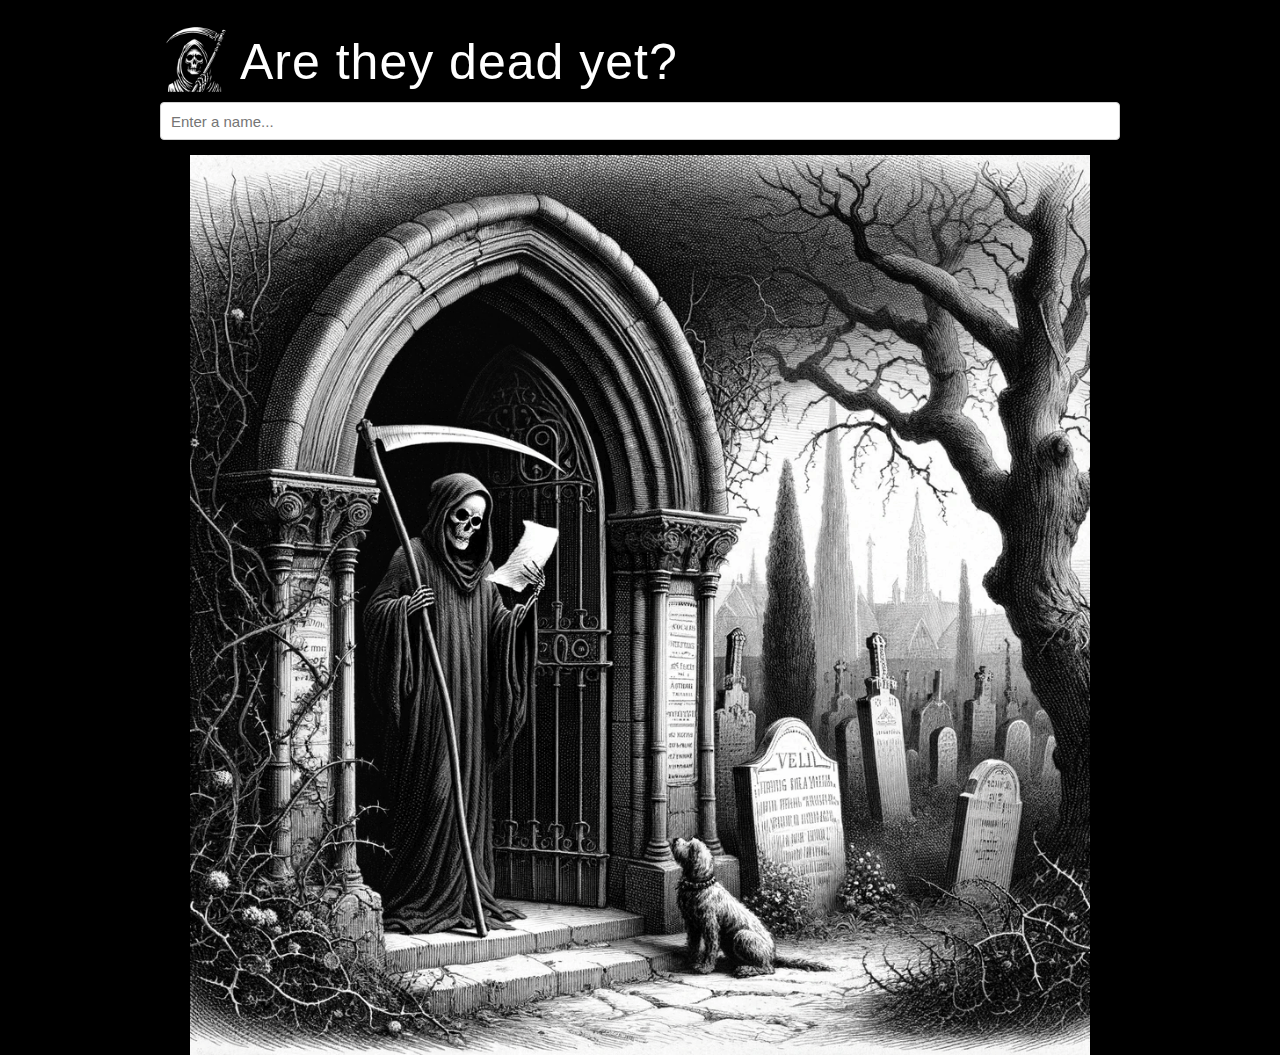
<file: index.html>
<!DOCTYPE html>
<html>
  <!-- CSS -->
  <link rel="stylesheet" href="css/normalize.css?v=1">
  <link rel="stylesheet" href="css/skeleton.css?v=1">
  <link rel="stylesheet" href="css/main.css?v=1">
  <meta name="viewport" content="width=device-width, initial-scale=1">
  <script>
  if(navigator.userAgent.indexOf('iPhone') > -1 )
{
    document
      .querySelector("[name=viewport]")
      .setAttribute("content","width=device-width, initial-scale=1, maximum-scale=1");
}
  </script>
  <!-- Favicon -->
  <link rel="apple-touch-icon" sizes="180x180" href="/apple-touch-icon.png">
  <link rel="icon" type="image/png" sizes="32x32" href="/favicon-32x32.png">
  <link rel="icon" type="image/png" sizes="16x16" href="/favicon-16x16.png">
  <link rel="manifest" href="/site.webmanifest">
  <link rel="mask-icon" href="/safari-pinned-tab.svg" color="#000000">
  <meta name="msapplication-TileColor" content="#000000">
  <meta name="theme-color" content="#000000">
  <!-- Meta OG -->
  <meta property="og:image" content="img/aretheydeadyet.png">
<head>
    <title>Are they dead yet?</title>
</head>

<body>
    <div class="container">
      <div class="row">
        <div class="twelve column heading">
            <div id="header">
            <a href="index.html">
            <img class="u-pull-left iconblack" src="img/grim-reaper_icon_black.png"  />
            <img class="u-pull-left iconwhite" src="img/grim-reaper_icon_white.png"  />
            </a>
            <h1 class="home u-pull-left"><a href="index.html">Are they dead yet?</a></h1>
            </div> <!-- end div id header -->            
                <input type="search" id="search-box" placeholder="Enter a name...">
                    <div id="suggestions" size="5"></div>
                        <!--<button id="search-button">Search</button>-->
        </div>
    </div>        
      <div class="row">
        <div class="twelve column atdy">
                    <div id="person-info"></div>
            </div>
        </div>
    </div>
<script src="js/script.js?v=1"></script>
<script src="js/specialPersonIds.js?v=1"></script>
</body>
</html>
</file>
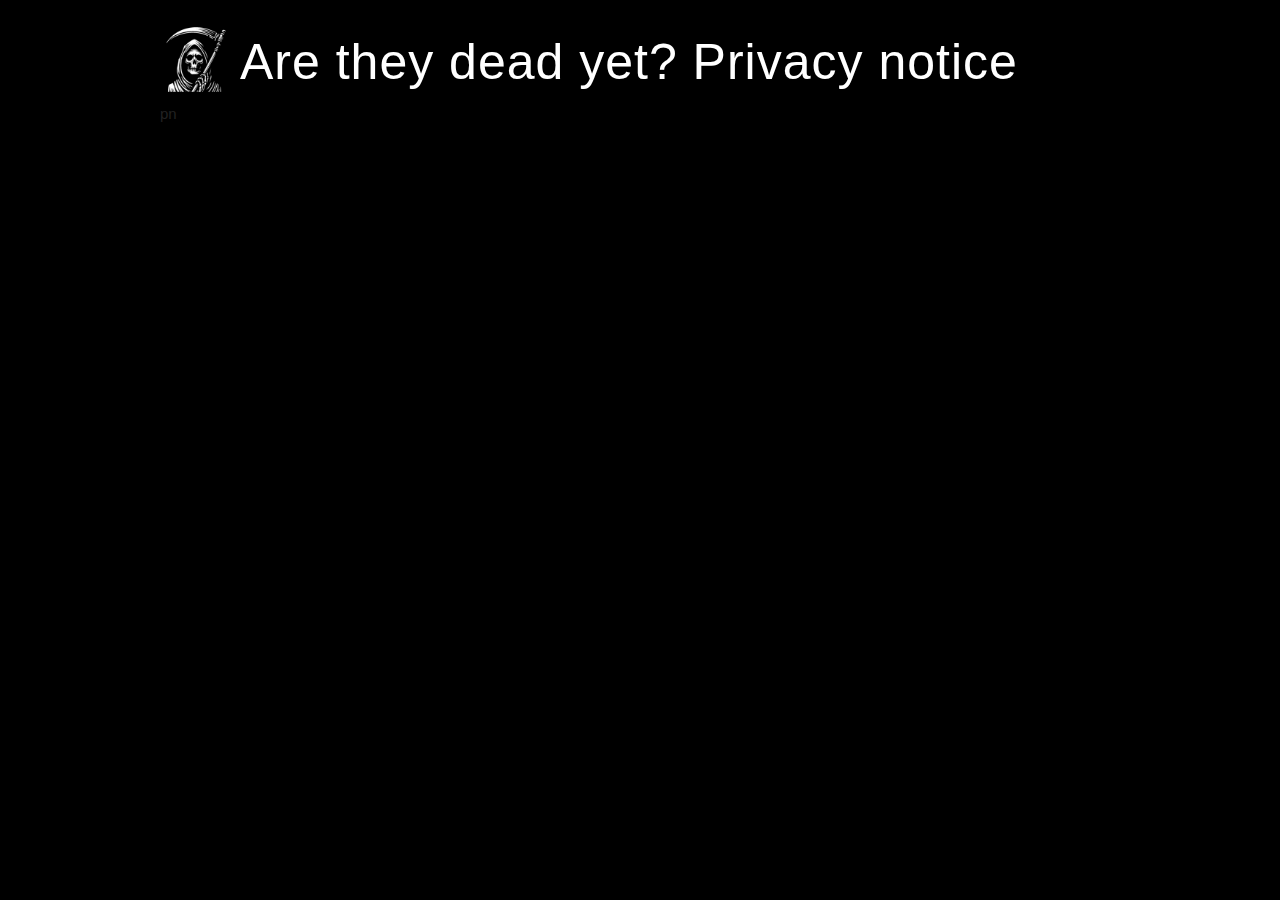
<file: privacy-notice.html>
<!DOCTYPE html>
<html>
  <!-- CSS -->
  <link rel="stylesheet" href="css/normalize.css?v=1">
  <link rel="stylesheet" href="css/skeleton.css?v=1">
  <link rel="stylesheet" href="css/main.css?v=1">
  <meta name="viewport" content="width=device-width, initial-scale=1">
  <script>
  if(navigator.userAgent.indexOf('iPhone') > -1 )
{
    document
      .querySelector("[name=viewport]")
      .setAttribute("content","width=device-width, initial-scale=1, maximum-scale=1");
}
  </script>
  <!-- Favicon -->
  <link rel="apple-touch-icon" sizes="180x180" href="/apple-touch-icon.png">
  <link rel="icon" type="image/png" sizes="32x32" href="/favicon-32x32.png">
  <link rel="icon" type="image/png" sizes="16x16" href="/favicon-16x16.png">
  <link rel="manifest" href="/site.webmanifest">
  <link rel="mask-icon" href="/safari-pinned-tab.svg" color="#000000">
  <meta name="msapplication-TileColor" content="#000000">
  <meta name="theme-color" content="#000000">
  <!-- Meta OG -->
  <meta property="og:image" content="img/aretheydeadyet.png">
<head>
    <title>Are they dead yet?</title>
</head>

<body>
    <div class="container">
      <div class="row">
        <div class="twelve column heading">
            <div id="header">
            <a href="index.html">
            <img class="u-pull-left iconblack" src="img/grim-reaper_icon_black.png"  />
            <img class="u-pull-left iconwhite" src="img/grim-reaper_icon_white.png"  />
            </a>
            <h1 class="home u-pull-left"><a href="index.html">Are they dead yet? Privacy notice</a></h1>
    </div>        
      <div class="row">
        <div class="twelve column">
                    <p>pn</p>
            </div>
        </div>
    </div>

</body>
</html>
</file>
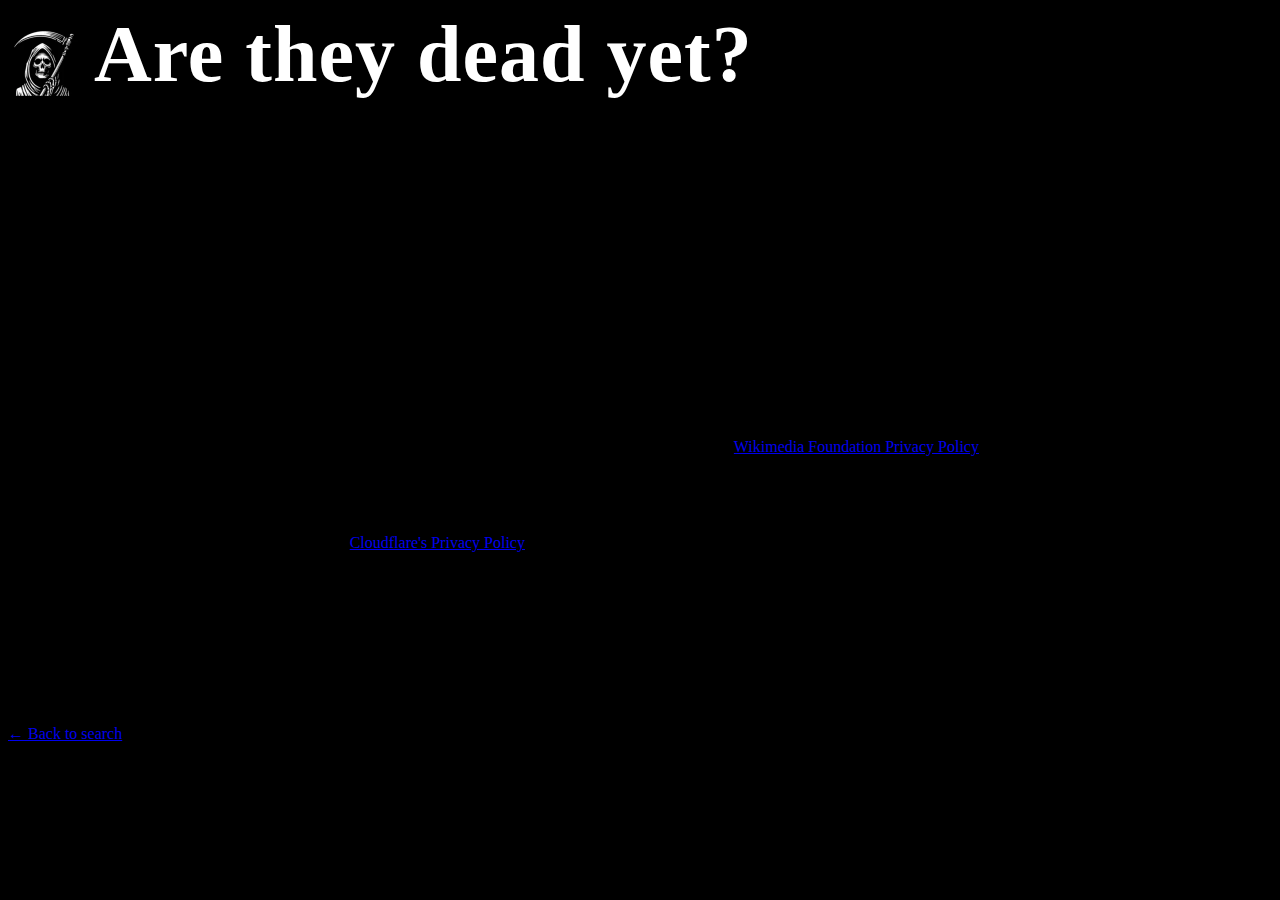
<file: privacy.html>
<!DOCTYPE html>
<html lang="en">
<head>
    <title>Privacy Policy — Are They Dead Yet?</title>
    <!-- CSS -->
    <link rel="stylesheet" href="css/main.css?v=3">
    <meta name="viewport" content="width=device-width, initial-scale=1">
    <meta name="robots" content="noindex">
    <!-- Favicon -->
    <link rel="apple-touch-icon" sizes="180x180" href="/apple-touch-icon.png">
    <link rel="icon" type="image/png" sizes="32x32" href="/favicon-32x32.png">
    <link rel="icon" type="image/png" sizes="16x16" href="/favicon-16x16.png">
    <link rel="manifest" href="/site.webmanifest">
    <meta name="msapplication-TileColor" content="#000000">
    <meta name="theme-color" content="#000000">
</head>

<body>
    <div class="container">
      <div class="row">
        <div class="twelve column heading">
            <div id="header">
                <a href="index.html" aria-label="Home">
                    <img class="u-pull-left iconblack" src="img/grim-reaper_icon_black.webp" alt="" />
                    <img class="u-pull-left iconwhite" src="img/grim-reaper_icon_white.webp" alt="" />
                </a>
                <h1 class="home u-pull-left"><a href="index.html">Are they dead yet?</a></h1>
            </div>
        </div>
      </div>
      <main>
        <div class="row">
            <div class="twelve column">
                <div class="privacy-content">
                    <h2>Privacy Policy</h2>
                    <p><small>Last updated: March 2026</small></p>

                    <h5>What this site does</h5>
                    <p>Are They Dead Yet? lets you search for well-known people and find out whether they are alive or deceased. It does this by querying publicly available data from Wikidata, a free knowledge base maintained by the Wikimedia Foundation.</p>

                    <h5>Data we collect</h5>
                    <p>We do not collect, store or process any personal information about you.</p>

                    <h5>Third-party connections: Wikimedia Foundation</h5>
                    <p>When you type a name into the search box, your browser sends requests directly to the Wikimedia Foundation's servers at wikidata.org. As a result, the Wikimedia Foundation will receive your IP address as part of those requests. We have no control over how Wikimedia processes this data. Please refer to the <a href="https://foundation.wikimedia.org/wiki/Policy:Privacy_policy" target="_blank" rel="noopener">Wikimedia Foundation Privacy Policy</a> for details.</p>

                    <h5>Analytics: Cloudflare Web Analytics</h5>
                    <p>This site uses Cloudflare Web Analytics to understand how many people visit. Cloudflare Web Analytics is privacy-focused: it does not use cookies, does not track individuals across websites, and does not collect personal information. Please refer to <a href="https://www.cloudflare.com/privacypolicy/" target="_blank" rel="noopener">Cloudflare's Privacy Policy</a> for details.</p>

                    <h5>Cookies</h5>
                    <p>This site does not set any cookies.</p>

                    <h5>Changes to this policy</h5>
                    <p>We may update this policy from time to time. The date at the top of this page will reflect any changes.</p>

                    <p><a href="index.html">&larr; Back to search</a></p>
                </div>
            </div>
        </div>
      </main>
    </div>
</body>
</html>
</file>
<file: css/skeleton.css>
/*
* Skeleton V2.0.4
* Copyright 2014, Dave Gamache
* www.getskeleton.com
* Free to use under the MIT license.
* http://www.opensource.org/licenses/mit-license.php
* 12/29/2014
*/


/* Table of contents
––––––––––––––––––––––––––––––––––––––––––––––––––
- Grid
- Base Styles
- Typography
- Links
- Buttons
- Forms
- Lists
- Code
- Tables
- Spacing
- Utilities
- Clearing
- Media Queries
*/


/* Grid
–––––––––––––––––––––––––––––––––––––––––––––––––– */
.container {
  position: relative;
  width: 100%;
  max-width: 960px;
  margin: 0 auto;
  padding: 0 20px;
  box-sizing: border-box; }
.column,
.columns {
  width: 100%;
  float: left;
  box-sizing: border-box; }

/* For devices larger than 400px */
@media (min-width: 300px) {
  .container {
    width: 85%;
    padding: 0; }
}

/* For devices larger than 550px */
@media (min-width: 550px) {
  .container {
    width: 80%; }
  .column,
  .columns {
    margin-left: 4%; }
  .column:first-child,
  .columns:first-child {
    margin-left: 0; }

  .one.column,
  .one.columns                    { width: 4.66666666667%; }
  .two.columns                    { width: 13.3333333333%; }
  .three.columns                  { width: 22%;            }
  .four.columns                   { width: 30.6666666667%; }
  .five.columns                   { width: 39.3333333333%; }
  .six.columns                    { width: 48%;            }
  .seven.columns                  { width: 56.6666666667%; }
  .eight.columns                  { width: 65.3333333333%; }
  .nine.columns                   { width: 74.0%;          }
  .ten.columns                    { width: 82.6666666667%; }
  .eleven.columns                 { width: 91.3333333333%; }
  .twelve.columns                 { width: 100%; margin-left: 0; }

  .one-third.column               { width: 30.6666666667%; }
  .two-thirds.column              { width: 65.3333333333%; }

  .one-half.column                { width: 48%; }

  /* Offsets */
  .offset-by-one.column,
  .offset-by-one.columns          { margin-left: 8.66666666667%; }
  .offset-by-two.column,
  .offset-by-two.columns          { margin-left: 17.3333333333%; }
  .offset-by-three.column,
  .offset-by-three.columns        { margin-left: 26%;            }
  .offset-by-four.column,
  .offset-by-four.columns         { margin-left: 34.6666666667%; }
  .offset-by-five.column,
  .offset-by-five.columns         { margin-left: 43.3333333333%; }
  .offset-by-six.column,
  .offset-by-six.columns          { margin-left: 52%;            }
  .offset-by-seven.column,
  .offset-by-seven.columns        { margin-left: 60.6666666667%; }
  .offset-by-eight.column,
  .offset-by-eight.columns        { margin-left: 69.3333333333%; }
  .offset-by-nine.column,
  .offset-by-nine.columns         { margin-left: 78.0%;          }
  .offset-by-ten.column,
  .offset-by-ten.columns          { margin-left: 86.6666666667%; }
  .offset-by-eleven.column,
  .offset-by-eleven.columns       { margin-left: 95.3333333333%; }

  .offset-by-one-third.column,
  .offset-by-one-third.columns    { margin-left: 34.6666666667%; }
  .offset-by-two-thirds.column,
  .offset-by-two-thirds.columns   { margin-left: 69.3333333333%; }

  .offset-by-one-half.column,
  .offset-by-one-half.columns     { margin-left: 52%; }

}


/* Base Styles
–––––––––––––––––––––––––––––––––––––––––––––––––– */
/* NOTE
html is set to 62.5% so that all the REM measurements throughout Skeleton
are based on 10px sizing. So basically 1.5rem = 15px :) */
html {
  font-size: 62.5%; }
body {
  font-size: 1.5em; /* currently ems cause chrome bug misinterpreting rems on body element */
  line-height: 1.6;
  font-weight: 400;
  font-family: "Raleway", "HelveticaNeue", "Helvetica Neue", Helvetica, Arial, sans-serif;
  color: #222; }


/* Typography
–––––––––––––––––––––––––––––––––––––––––––––––––– */
h1, h2, h3, h4, h5, h6 {
  margin-top: 0;
  margin-bottom: 2rem;
  font-weight: 300; }
h1 { font-size: 4.0rem; line-height: 1.2;  letter-spacing: -.1rem;}
h2 { font-size: 3.6rem; line-height: 1.25; letter-spacing: -.1rem; }
h3 { font-size: 3.0rem; line-height: 1.3;  letter-spacing: -.1rem; }
h4 { font-size: 2.4rem; line-height: 1.35; letter-spacing: -.08rem; }
h5 { font-size: 1.8rem; line-height: 1.5;  letter-spacing: -.05rem; }
h6 { font-size: 1.5rem; line-height: 1.6;  letter-spacing: 0; }

/* Larger than phablet */
@media (min-width: 550px) {
  h1 { font-size: 5.0rem; }
  h2 { font-size: 4.2rem; }
  h3 { font-size: 3.6rem; }
  h4 { font-size: 3.0rem; }
  h5 { font-size: 2.4rem; }
  h6 { font-size: 1.5rem; }
}

p {
  margin-top: 0; }


/* Links
–––––––––––––––––––––––––––––––––––––––––––––––––– */
a {
  color: #1EAEDB; }
a:hover {
  color: #0FA0CE; }


/* Buttons
–––––––––––––––––––––––––––––––––––––––––––––––––– */
.button,
button,
input[type="submit"],
input[type="reset"],
input[type="button"] {
  display: inline-block;
  height: 38px;
  padding: 0 30px;
  color: #555;
  text-align: center;
  font-size: 11px;
  font-weight: 600;
  line-height: 38px;
  letter-spacing: .1rem;
  text-transform: uppercase;
  text-decoration: none;
  white-space: nowrap;
  background-color: transparent;
  border-radius: 4px;
  border: 1px solid #bbb;
  cursor: pointer;
  box-sizing: border-box; }
.button:hover,
button:hover,
input[type="submit"]:hover,
input[type="reset"]:hover,
input[type="button"]:hover,
.button:focus,
button:focus,
input[type="submit"]:focus,
input[type="reset"]:focus,
input[type="button"]:focus {
  color: #333;
  border-color: #888;
  outline: 0; }
.button.button-primary,
button.button-primary,
input[type="submit"].button-primary,
input[type="reset"].button-primary,
input[type="button"].button-primary {
  color: #FFF;
  background-color: #33C3F0;
  border-color: #33C3F0; }
.button.button-primary:hover,
button.button-primary:hover,
input[type="submit"].button-primary:hover,
input[type="reset"].button-primary:hover,
input[type="button"].button-primary:hover,
.button.button-primary:focus,
button.button-primary:focus,
input[type="submit"].button-primary:focus,
input[type="reset"].button-primary:focus,
input[type="button"].button-primary:focus {
  color: #FFF;
  background-color: #1EAEDB;
  border-color: #1EAEDB; }


/* Forms
–––––––––––––––––––––––––––––––––––––––––––––––––– */
input[type="email"],
input[type="number"],
input[type="search"],
input[type="text"],
input[type="tel"],
input[type="url"],
input[type="password"],
textarea,
select {
  height: 38px;
  padding: 6px 10px; /* The 6px vertically centers text on FF, ignored by Webkit */
  background-color: #fff;
  border: 1px solid #D1D1D1;
  border-radius: 4px;
  box-shadow: none;
  box-sizing: border-box; }
/* Removes awkward default styles on some inputs for iOS */
input[type="email"],
input[type="number"],
input[type="search"],
input[type="text"],
input[type="tel"],
input[type="url"],
input[type="password"],
textarea {
  -webkit-appearance: none;
     -moz-appearance: none;
          appearance: none; }
textarea {
  min-height: 65px;
  padding-top: 6px;
  padding-bottom: 6px; }
input[type="email"]:focus,
input[type="number"]:focus,
input[type="search"]:focus,
input[type="text"]:focus,
input[type="tel"]:focus,
input[type="url"]:focus,
input[type="password"]:focus,
textarea:focus,
select:focus {
  border: 1px solid #33C3F0;
  outline: 0; }
label,
legend {
  display: block;
  margin-bottom: .5rem;
  font-weight: 600; }
fieldset {
  padding: 0;
  border-width: 0; }
input[type="checkbox"],
input[type="radio"] {
  display: inline; }
label > .label-body {
  display: inline-block;
  margin-left: .5rem;
  font-weight: normal; }


/* Lists
–––––––––––––––––––––––––––––––––––––––––––––––––– */
ul {
  list-style: circle inside; }
ol {
  list-style: decimal inside; }
ol, ul {
  padding-left: 0;
  margin-top: 0; }
ul ul,
ul ol,
ol ol,
ol ul {
  margin: 1.5rem 0 1.5rem 3rem;
  font-size: 90%; }
li {
  margin-bottom: 1rem; }


/* Code
–––––––––––––––––––––––––––––––––––––––––––––––––– */
code {
  padding: .2rem .5rem;
  margin: 0 .2rem;
  font-size: 90%;
  white-space: nowrap;
  background: #F1F1F1;
  border: 1px solid #E1E1E1;
  border-radius: 4px; }
pre > code {
  display: block;
  padding: 1rem 1.5rem;
  white-space: pre; }


/* Tables
–––––––––––––––––––––––––––––––––––––––––––––––––– */
th,
td {
  padding: 12px 15px;
  text-align: left;
  border-bottom: 1px solid #E1E1E1; }
th:first-child,
td:first-child {
  padding-left: 0; }
th:last-child,
td:last-child {
  padding-right: 0; }


/* Spacing
–––––––––––––––––––––––––––––––––––––––––––––––––– */
button,
.button {
  margin-bottom: 1rem; }
input,
textarea,
select,
fieldset {
  margin-bottom: 1.5rem; }
pre,
blockquote,
dl,
figure,
table,
p,
ul,
ol,
form {
  margin-bottom: 2.5rem; }


/* Utilities
–––––––––––––––––––––––––––––––––––––––––––––––––– */
.u-full-width {
  width: 100%;
  box-sizing: border-box; }
.u-max-full-width {
  max-width: 100%;
  box-sizing: border-box; }
.u-pull-right {
  float: right; }
.u-pull-left {
  float: left; }


/* Misc
–––––––––––––––––––––––––––––––––––––––––––––––––– */
hr {
  margin-top: 3rem;
  margin-bottom: 3.5rem;
  border-width: 0;
  border-top: 1px solid #E1E1E1; }


/* Clearing
–––––––––––––––––––––––––––––––––––––––––––––––––– */

/* Self Clearing Goodness */
.container:after,
.row:after,
.u-cf {
  content: "";
  display: table;
  clear: both; }


/* Media Queries
–––––––––––––––––––––––––––––––––––––––––––––––––– */
/*
Note: The best way to structure the use of media queries is to create the queries
near the relevant code. For example, if you wanted to change the styles for buttons
on small devices, paste the mobile query code up in the buttons section and style it
there.
*/


/* Larger than mobile */
@media (min-width: 400px) {}

/* Larger than phablet (also point when grid becomes active) */
@media (min-width: 550px) {}

/* Larger than tablet */
@media (min-width: 750px) {}

/* Larger than desktop */
@media (min-width: 1000px) {}

/* Larger than Desktop HD */
@media (min-width: 1200px) {}
</file>
<file: css/main.css>
/*body {
    font-family: Arial, sans-serif;
    text-align: center;
    padding: 20px;
}

header {
    margin-bottom: 20px;
}

input[type="text"] {
    width: 300px;
    padding: 10px;
    margin-right: 10px;
}

button {
    padding: 10px 15px;
    cursor: pointer;
}*/

#search-box {
    width: 100%;
    color: black;
}

#results {
    margin-top: 20px;
    text-align: left;
    display: inline-block;
}

/*amended code to deal with iOS Safari select display*/
#suggestions {
    display: none;
    position: absolute;
    border: 1px solid #ddd;
    z-index: 100;
    background-color: white;
    min-width: 100%;  /* amend as required */
    max-width: 100%;
    color: black;
}

.suggestion-item {
    padding: 8px;
    margin: 0;
    border-bottom: 1px solid #ddd;
    cursor: pointer;
}

.fill {
    -webkit-box-sizing: border-box;
    -moz-box-sizing: border-box;
    box-sizing: border-box;
    width:100%
}

/*img {
    min-width: 100%;
    max-width: 100%;
}*/

img.u-pull-left.iconblack, img.u-pull-left.iconwhite {
width: 70px;
}

img.u-pull-left.iconwhite {
display: none;
}

#header {
margin-bottom: 1rem;
height: 92px;
  display: flex;
  align-items: flex-end;
}

#header h1 {
margin-bottom: 0;
padding-left: 1rem;
}




.atdy {
  /*margin-top: 100px;*/
  background-image: url('/img/grim-reaper.png');
  background-repeat: no-repeat;
  /*background-size: cover;*/
  background-position-x: center;
  min-height: 100vh;  
  background-size: contain;
  background-repeat: no-repeat;
}

body {
background-color:black;
}

.home a {
  color: white;
  text-decoration: none;
  letter-spacing: 1px;
}

h1.home {
font-size: 3rem;
}

body p.status {
color: white;
font-size: 2rem;
font-weight: 900;
color:red;
}
/* Larger than mobile */
@media (min-width: 400px) {
body p.status {
font-size: 3rem;
}
}
/* Larger than phablet (also point when grid becomes active) */
@media (min-width: 550px) {
body p.status {
font-size: 4rem;
}
}

/* Larger than tablet */
@media (min-width: 750px) {
body p.status {
font-size: 4rem;
}
}

/* Larger than desktop */
@media (min-width: 1000px) {
body p.status {
font-size: 6rem;
}
h1.home {
font-size: 5rem;
}
}

/* Larger than Desktop HD */
@media (min-width: 1200px) {
body p.status {
font-size: 8rem;
}
}



/*
a {
  text-decoration: none;
}
*/



/* highlighted selected item in search suggestions */
.suggestion-item.active {
    background-color: #e0e0e0; /* Example styling for active item */
}
</file>
